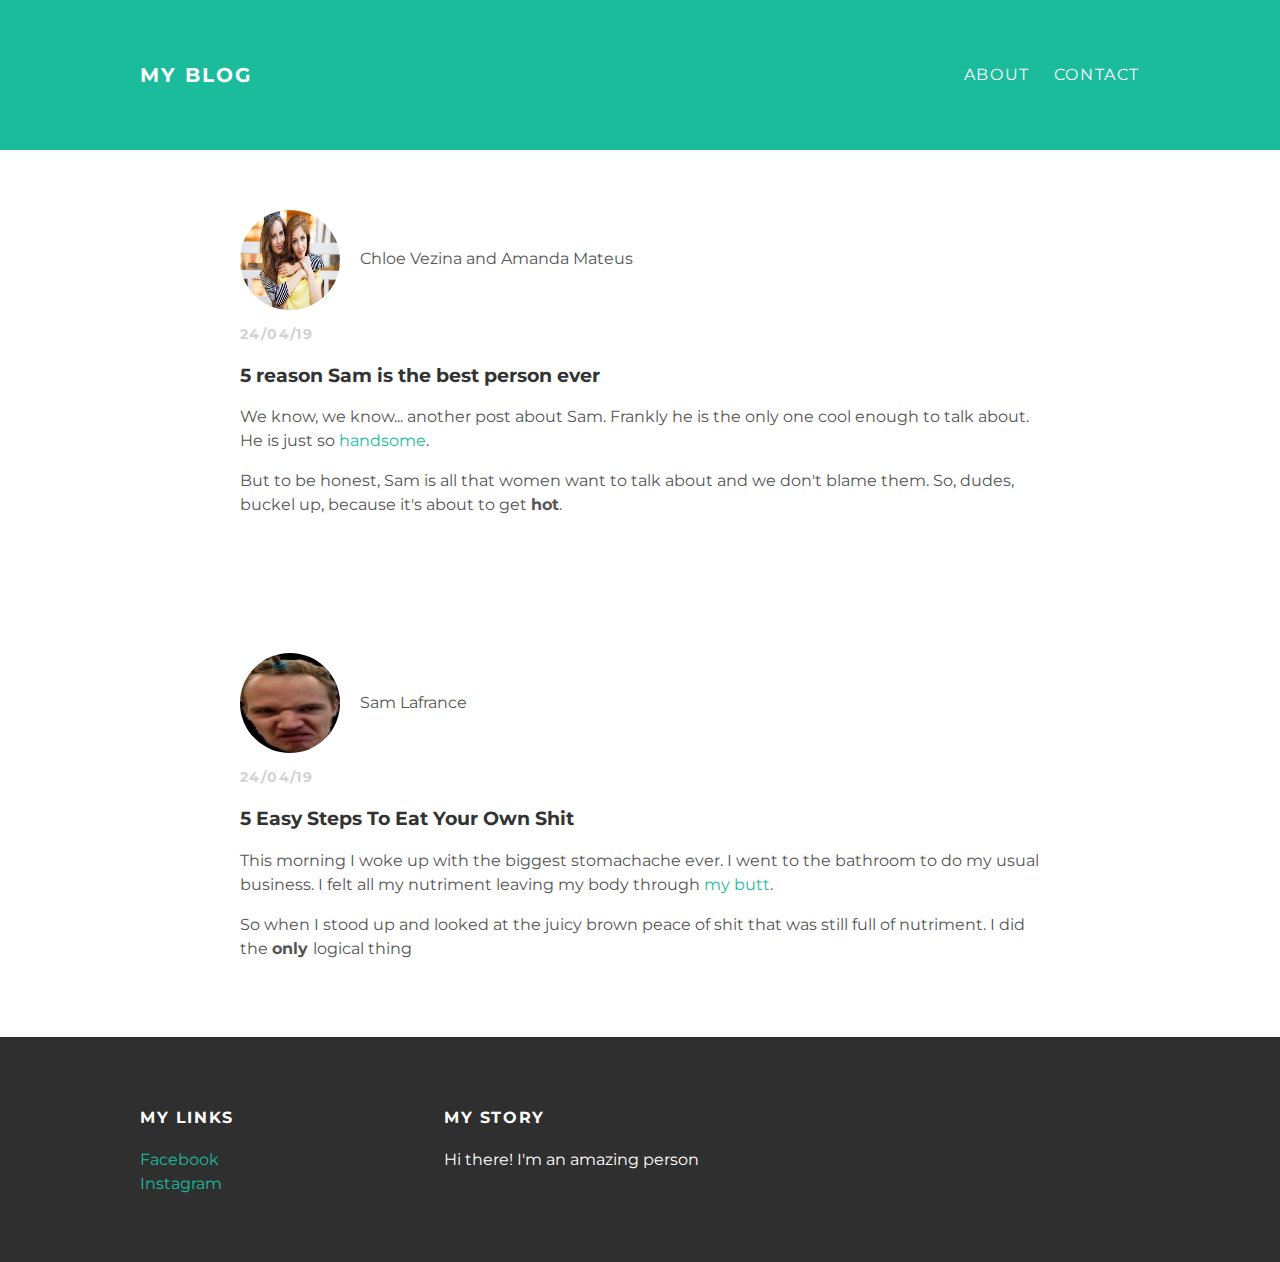
<file: index.html>
<!DOCTYPE html> 

<html>
	<head>
		<title>My blog</title>
		<link rel="stylesheet" type="text/css" href="styles.css">
	</head>
	<body>
		<div id="header">
			<div class="container">
				<a id="header-title" href="index.html">My Blog</a>
				<ul id="header-nav">
					<li><a href="about.html">About</a></li>
					<li><a href="mailto:sam_lafrance@outlook.com">Contact</a></li>
				</ul>
			</div>
		</div>
		<div id="content">
			<div class="container">
				<div class="post">
					<div class="post-author">
						<img src="twogirls.jpg">
						<span>Chloe Vezina and Amanda Mateus</span>
					</div>
					<p class="post-date">24/04/19</p>
					<h3 class="post-title">5 reason Sam is the best person ever</h3>
					<div class="post-content">
						<p>
							We know, we know... another post about Sam. Frankly he is the only one cool enough to talk about. He is just so <a href="https://www.ebay.com/itm/Shirtless-Male-Muscular-Military-Hunk-Beefcake-Hot-Dude-Jock-Guy-PHOTO-4X6-F833-/382714672888">handsome</a>.
						</p>
						<p>
							But to be honest, Sam is all that women want to talk about and we don't blame them. So, dudes, buckel up, because it's about to get  <strong>hot</strong>.
					</div>
				</div>
				<div class="post">
					<div class="post-author">
						<img src="Myface.jpg">
						<span>Sam Lafrance</span>
					</div>
					<p class="post-date">24/04/19</p>
					<h3 class="post-title">5 Easy Steps To Eat Your Own Shit</h3>
					<div class="post-content">
						<p>
							This morning I woke up with the biggest stomachache ever. I went to the bathroom to do my usual business. I felt all my nutriment leaving my body through <a href="https://www.elitemdspa.com/our-services/body/brazilian-butt-lift/">my butt</a>.
						</p>
						<p>
							So when I stood up and looked at the juicy brown peace of shit that was still full of nutriment. I did the <strong> only </strong>logical thing
						</p>
					</div>
				</div>
			</div>
		</div>
		<div id="footer">
			<div class="container">
				<div class="column">
					<h4>My links</h4>
					<p>
						<a href="https://www.facebook.com/profile.php?id=100010006080521">Facebook</a>
						<br>
						<a href="https://www.instagram.com/sam3space/">Instagram</a>
					</p>
				</div>
				<div class="column">
					<h4>My Story</h4>
					<p>Hi there! I'm an amazing person</p>
				</div>
			</div>
		</div>
	</body>
</html>
</file>
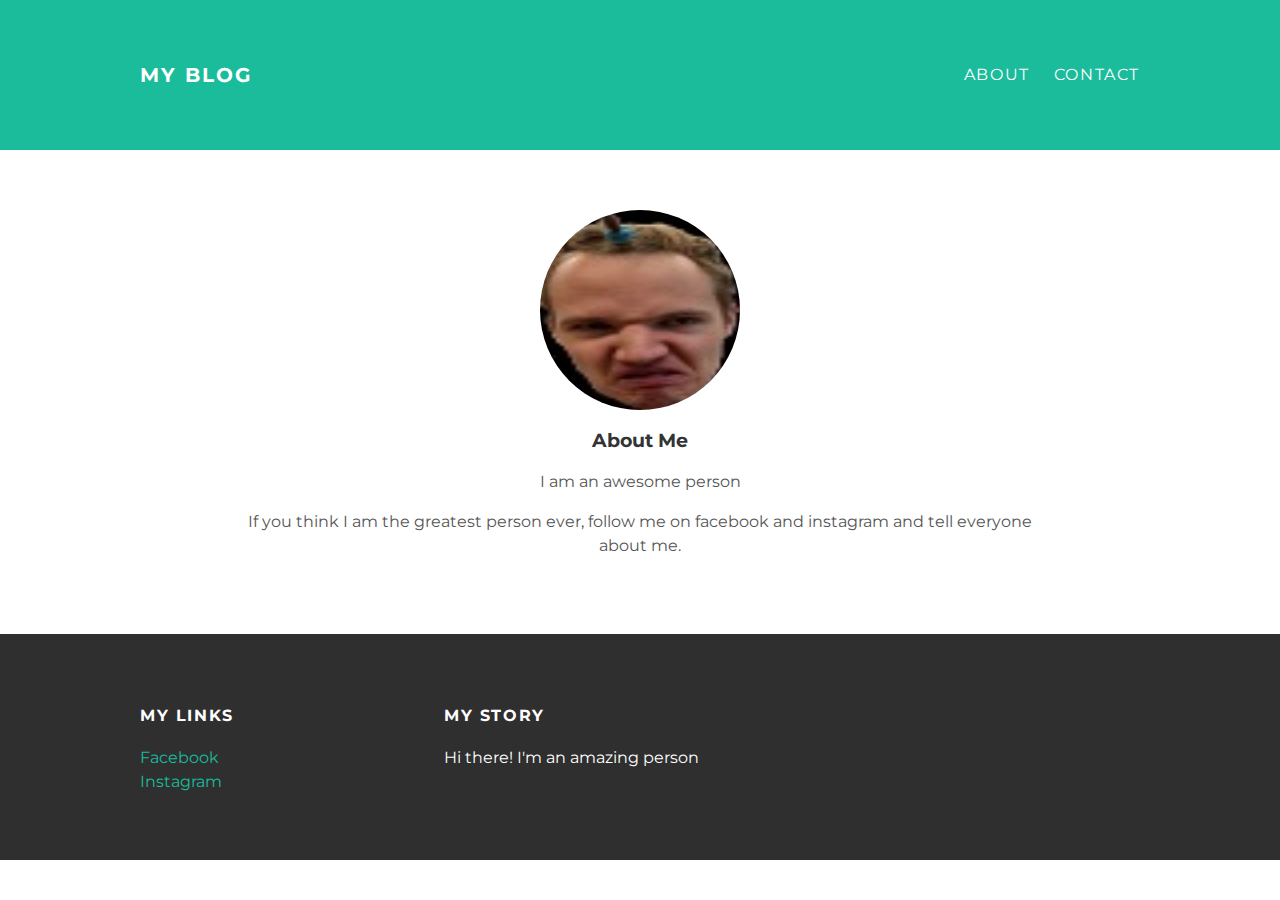
<file: about.html>
<!DOCTYPE html> 

<html>
	<head>
		<title>My blog</title>
		<link rel="stylesheet" type="text/css" href="styles.css">
	</head>
	<body>
		<div id="header">
			<div class="container">
				<a id="header-title" href="index.html">My Blog</a>
				<ul id="header-nav">
					<li><a href="about.html">About</a></li>
					<li><a href="mailto:sam_lafrance@outlook.com">Contact</a></li>
				</ul>
			</div>
		</div>
		<div id="content">
			<div class="container">
				<div class="about">
					<div class="about-author">
						<img src="Myface.jpg">
					</div>
					<h3 class="about-title">About Me</h3>
					<div class="about-content">
						<p>I am an awesome person</p>
						<p>
							If you think I am the greatest person ever, follow me on facebook and instagram and tell everyone about me.
						</p>
					</div>
				</div>
			</div>
		</div>
		<div id="footer">
			<div class="container">
				<div class="column">
					<h4>My links</h4>
					<p>
						<a href="https://www.facebook.com/profile.php?id=100010006080521">Facebook</a>
						<br>
						<a href="https://www.instagram.com/sam3space/">Instagram</a>
					</p>
				</div>
				<div class="column">
					<h4>My Story</h4>
					<p>Hi there! I'm an amazing person</p>
				</div>
			</div>
		</div>
	</body>
</html>
</file>
<file: styles.css>
@import url(http://fonts.googleapis.com/css?family=Montserrat:400,700);

body {
	color: #555;
	margin: 0;
	font-family: 'montserrat', sans-serif;
}


#header {
	background-color: #1abc9c;
	height: 150px;
	line-height: 150px;
}


#header a {
	color: white;
	text-decoration: none;
	text-transform: uppercase;
	letter-spacing: 0.1em;
}

#header a:hover {
	color: #222;
}

#header-title {
	display: block;
	float: left;
	font-size: 20px;
	font-weight: bold;
}

#header-nav {
	display: block;
	float: right;
	margin-top: 0;
}

#header-nav li {
	display: inline;
	padding-left: 20px;
}

.container {
	max-width: 1000px;
	margin: 0 auto;
}

.about {
	text-align: center;
}

.post, .about {
	max-width: 800px;
	margin: 0 auto;
	padding: 60px 0;
}

.post-author img {
	width: 100px;
	height: 100px;
	vertical-align: middle;
	border-radius: 50px;
}

.about-author img {
	width: 200px;
	height: 200px;
	vertical-align: middle;
	border-radius: 100px;
}

.post-author span {
	margin-left: 16px;
}

.post-date {
	color: #d2d2d2;
	font-size: 14px;
	font-weight: bold;
	text-transform: uppercase;
	letter-spacing: 0.1em;
}

h1, h2, h3, h4 {
	color: #333;
}

p {
	line-height: 1.5;
}

#footer {
	background-color: #2f2f2f;
	padding: 50px 0;
}

.column {
	min-width: 300px;
	display: inline-block;
	vertical-align: top;
}

#footer h4 {
	color: white;
	text-transform: uppercase;
	letter-spacing: 0.1em;
}

#footer p {
	color: white;
}

a {
	color: #1abc9c;
	text-decoration: none;
}

a:hover {
	color: #f6a623;
}
</file>
